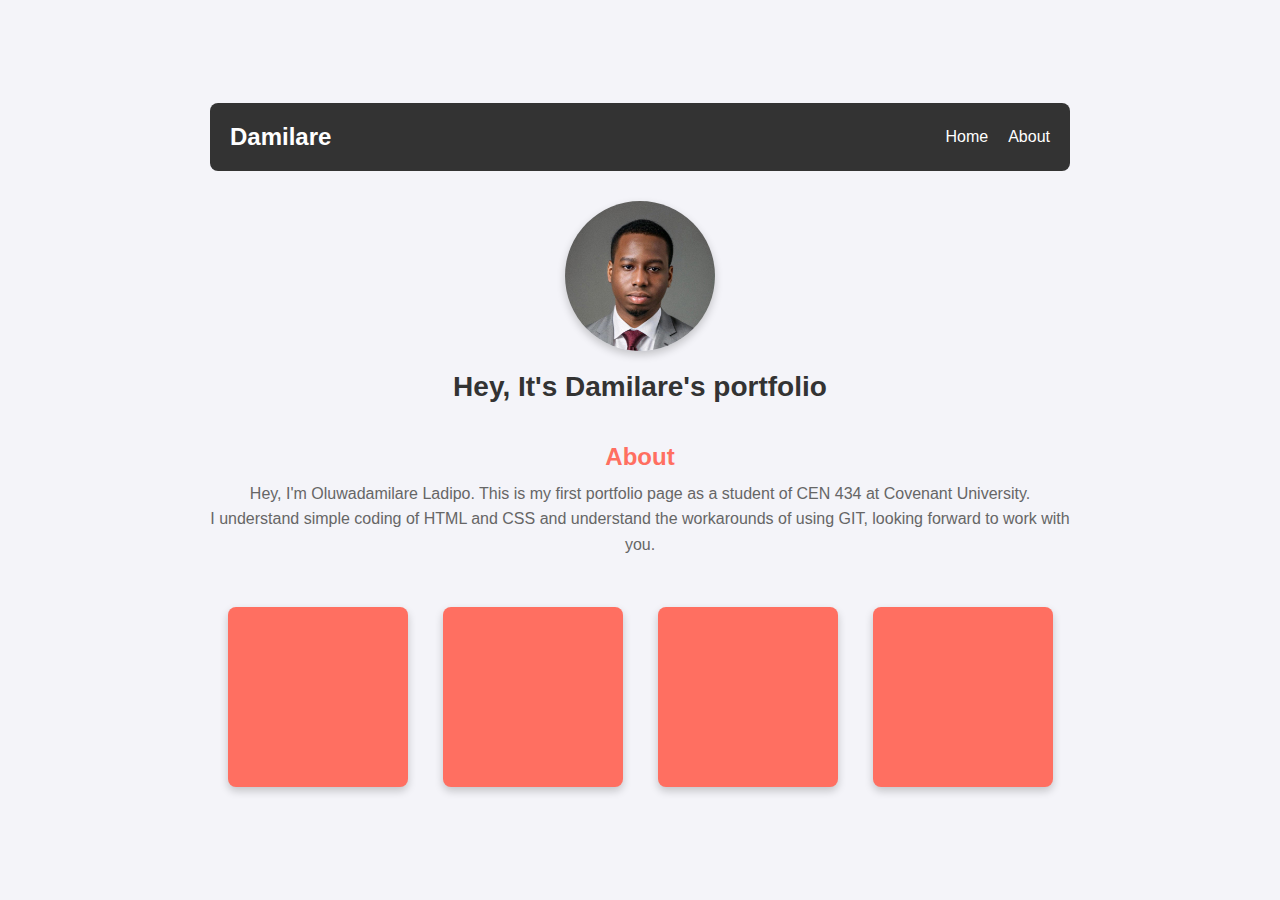
<file: Portfolio/index.html>
<!DOCTYPE html>
<html lang="en">
<head>
    <meta charset="UTF-8">
    <meta name="viewport" content="width=device-width, initial-scale=1.0">
    <title>My portfolio</title>
    <link rel="stylesheet" href="style.css">
</head>
<body>
    <div class="body">
        <div class="header-contain">
            <div class="header">Damilare</div>
            <div class="menu">
                <ul>
                    <li><a href="#home">Home</a></li>
                    <li><a href="#about">About</a></li>
                </ul>

            </div>
        </div>
        <div class="main">
            <div class="dis-pic-contain">
                <img src="./assets/img/profile.jpg" alt="Profile Photo" class="profile-photo">
            </div>
            <div class="title" id="home">
                Hey, It's Damilare's portfolio
            </div>
            <div class="about" id="about">
                <h1>About</h1>
                <p>
                    Hey, I'm Oluwadamilare Ladipo. This is my first portfolio page as a student of CEN 434 at Covenant University.<br>
                    I understand simple coding of HTML and CSS and understand the workarounds of using GIT, looking forward to work with you.
                </p>
            </div>
            <div class="products">
                <div></div>
                <div></div>
                <div></div>
                <div></div>
            </div>
        </div>
    </div>
</body>
</html>
</file>
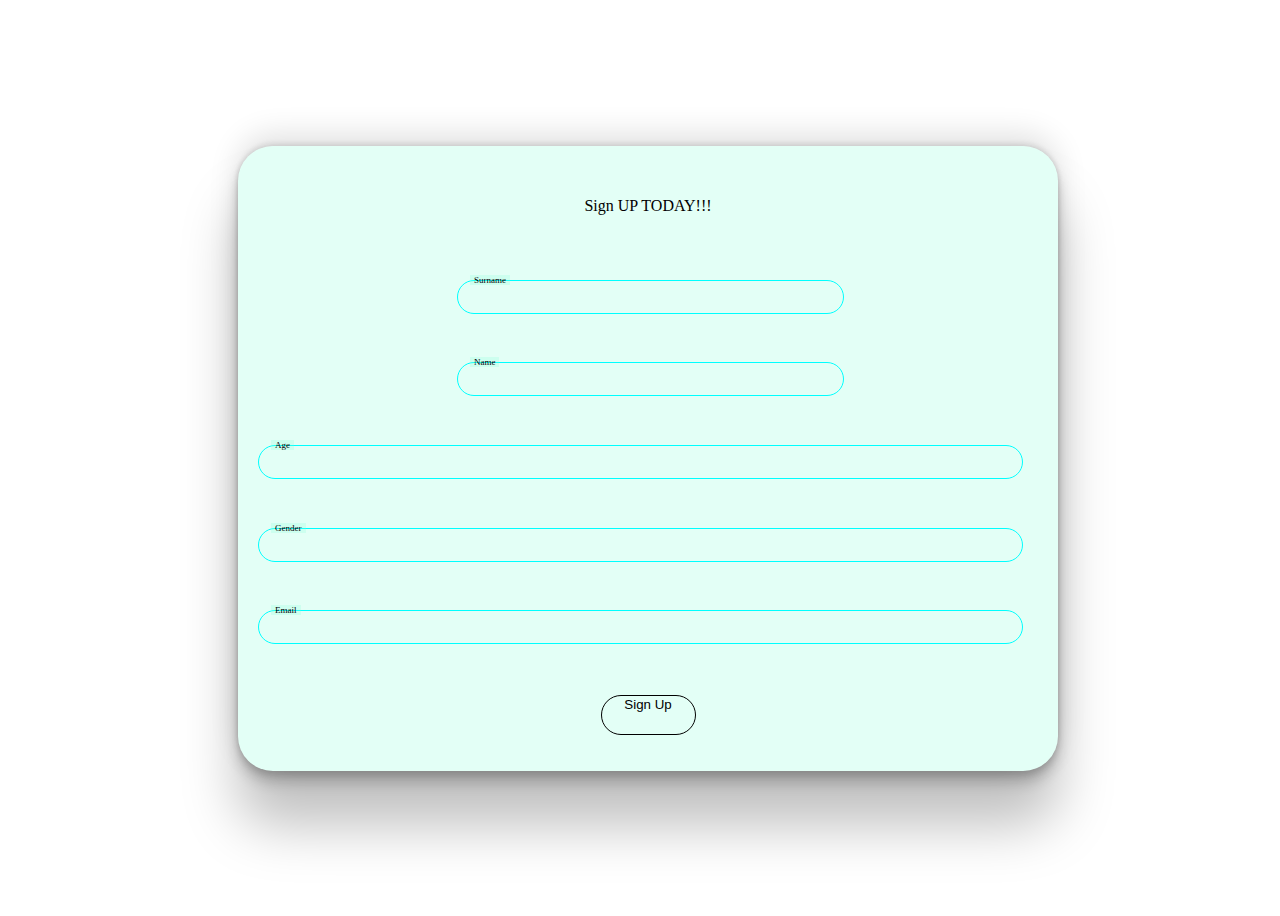
<file: Simple-Signup/index.html>
<!DOCTYPE html>
<html lang="en">
<head>
    <meta charset="UTF-8">
    <meta name="viewport" content="width=device-width, initial-scale=1.0">
    <title>Sign Up Page</title>
    <link rel="stylesheet" href="style.css">
</head>
<body>
    <div class="body">
        <div class="logn-contain">
            <p>Sign UP TODAY!!!</p>
            <div class="fields-contain" id="lstname-contain">
                <label for="lst-name-inp">Surname</label>
                <input type="text" name="lst-name-inp" id="lst-name-inp">
            </div>
            <div class="fields-contain" id="fstname-contain">
                <label for="fst-name-inp">Name</label>
                <input type="text" name="fst-name-inp" id="fst-name-inp">
            </div>
            <div class="fields-contain">
                <label for="age-inp">Age</label>
                <input type="number" name="age-inp" id="age-inp">
            </div>
            <div class="fields-contain">
                <label for="gender-inp">Gender</label>
                <input type="text" name="gender-inp" id="gender-inp">
            </div>
            <div class="fields-contain">
                <label for="email-inp">Email</label>
                <input type="text" name="email-inp" id="email-inp">
            </div>
            <button class="signup-btn">
                Sign Up
            </button>

        </div>
    </div>
</body>
</html>
</file>
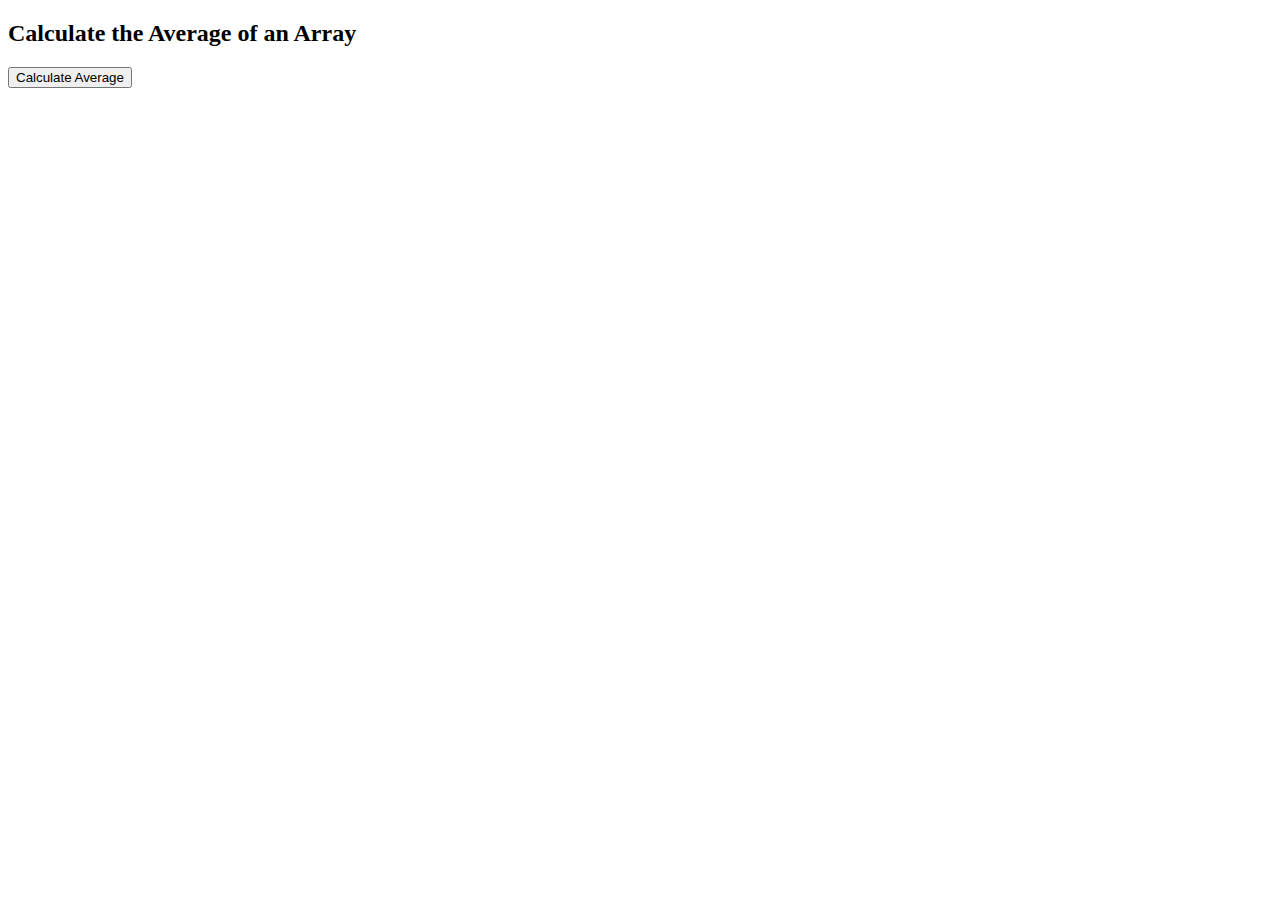
<file: Javascript-Classwork/2-number-average.html>
<!DOCTYPE html>
<html lang="en">
<head>
    <meta charset="UTF-8">
    <meta name="viewport" content="width=device-width, initial-scale=1.0">
    <title>Average Calculator</title>
</head>
<body>
    <h2>Calculate the Average of an Array</h2>
    
    <!-- Button to trigger the average calculation -->
    <button onclick="calculateAverage()">Calculate Average</button>
    
    <!-- Display the result here -->
    <p id="result"></p>

    <script>
        function calculateAverage() {
            // Define the array of numbers
            const a = [1, 2, 3, 4, 5, 6, 7, 8, 9, 10];

            // Calculate the sum of all numbers in the array
            const sum = a.reduce((acc, num) => acc + num, 0);

            // Calculate the average
            const average = sum / a.length;

            // Display the average in the paragraph element
            document.getElementById("result").innerText = `Average: ${average}`;
        }
    </script>
</body>
</html>
</file>
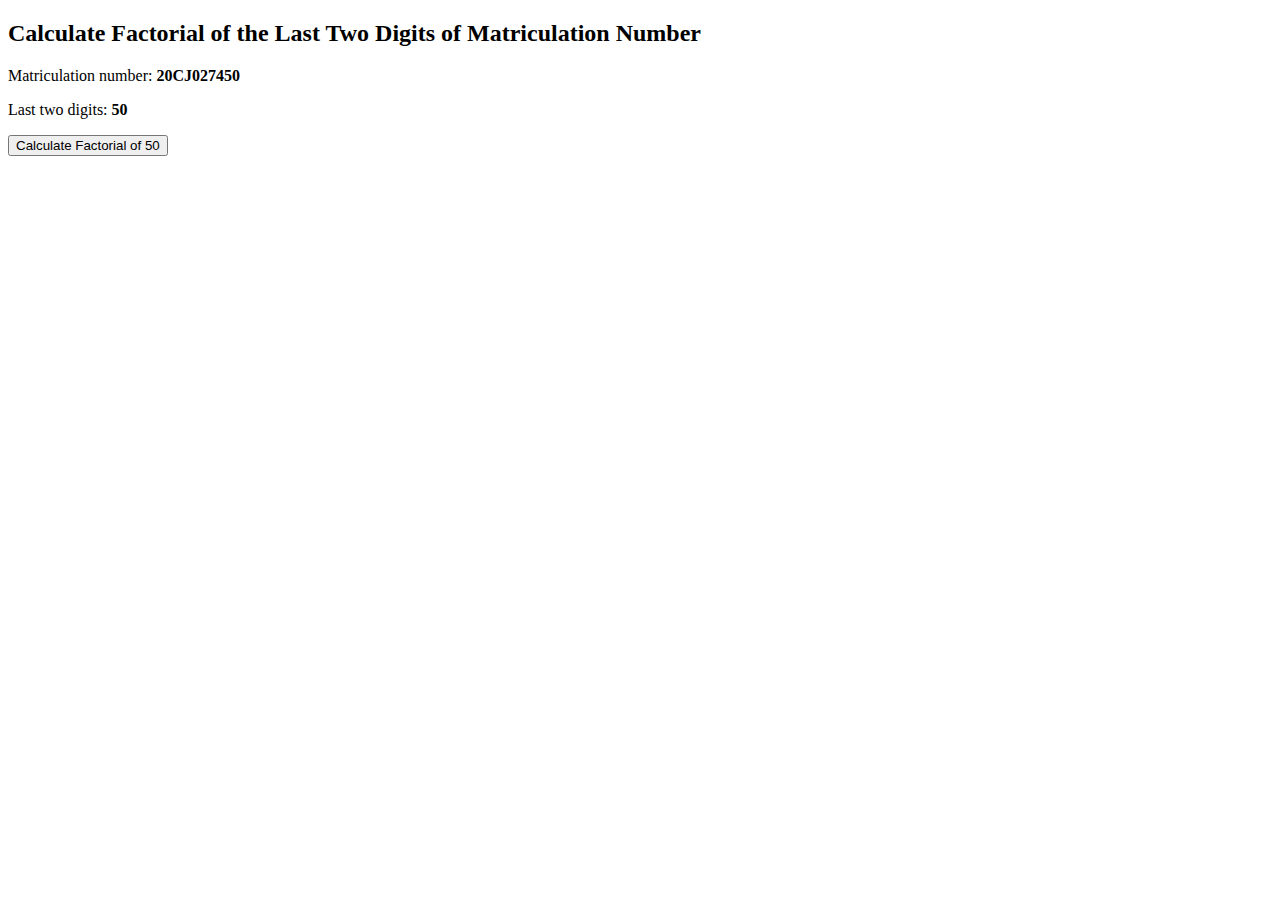
<file: Javascript-Classwork/Matric-number-factorial.html>
<!DOCTYPE html>
<html lang="en">
<head>
    <meta charset="UTF-8">
    <meta name="viewport" content="width=device-width, initial-scale=1.0">
    <title>Factorial of Last Two Digits</title>
</head>
<body>
    <h2>Calculate Factorial of the Last Two Digits of Matriculation Number</h2>
    
    <p>Matriculation number: <strong>20CJ027450</strong></p>
    <p>Last two digits: <strong>50</strong></p>
    
    <!-- Button to trigger the calculation -->
    <button onclick="calculateFactorial()">Calculate Factorial of 50</button>
    
    <!-- Display the result here -->
    <p id="result"></p>

    <script>
        function factorial(n) {
            if (n === 0 || n === 1) return 1;
            let result = 1;
            for (let i = 2; i <= n; i++) {
                result *= i;
            }
            return result;
        }

        function calculateFactorial() {
            const lastTwoDigits = 50;
            const factorialResult = factorial(lastTwoDigits);

            // Display the result
            document.getElementById("result").innerText = 
                `Factorial of ${lastTwoDigits} is: ${factorialResult}`;
        }
    </script>
</body>
</html>
</file>
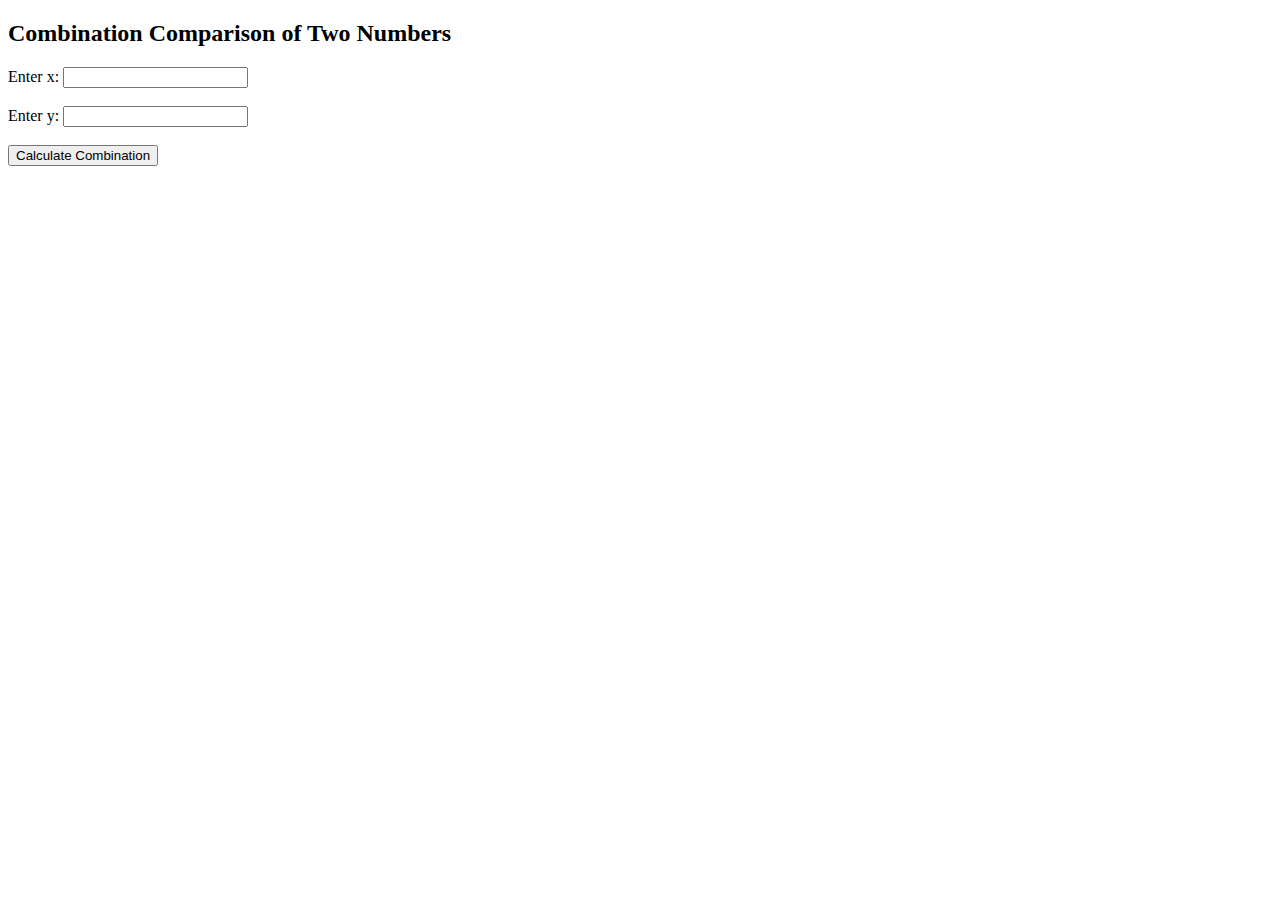
<file: Javascript-Classwork/XnY-combination.html>
<!DOCTYPE html>
<html lang="en">
<head>
    <meta charset="UTF-8">
    <meta name="viewport" content="width=device-width, initial-scale=1.0">
    <title>Combination Comparison</title>
</head>
<body>
    <h2>Combination Comparison of Two Numbers</h2>
    
    <label for="x">Enter x:</label>
    <input type="number" id="x" name="x">
    <br><br>
    
    <label for="y">Enter y:</label>
    <input type="number" id="y" name="y">
    <br><br>
    
    <button onclick="calculateCombination()">Calculate Combination</button>
    
    <p id="result"></p>

    <script>
        // Function to calculate factorial
        function factorial(n) {
            if (n === 0 || n === 1) return 1;
            let result = 1;
            for (let i = 2; i <= n; i++) {
                result *= i;
            }
            return result;
        }

        // Function to calculate nCr (combination)
        function combination(n, r) {
            if (r > n) return 0; // nCr is 0 if r > n
            return factorial(n) / (factorial(r) * factorial(n - r));
        }

        function calculateCombination() {
            // Get input values
            const x = parseInt(document.getElementById("x").value);
            const y = parseInt(document.getElementById("y").value);
            let result;

            // Apply conditions and calculate combinations
            if (x > y) {
                result = `${x} C ${y} = ${combination(x, y)}`;
            } else if (x === y) {
                result = `${x + 1} C ${y} = ${combination(x + 1, y)}`;
            } else {
                result = `${y} C ${x} = ${combination(y, x)}`;
            }

            // Display the result
            document.getElementById("result").innerText = `Result: ${result}`;
        }
    </script>
</body>
</html>
</file>
<file: Portfolio/style.css>
/* Global Styles */
* {
    margin: 0;
    padding: 0;
    box-sizing: border-box;
    font-family: Arial, sans-serif;
}

body {
    background-color: #f4f4f9;
    color: #333;
    display: flex;
    justify-content: center;
    align-items: center;
    min-height: 100vh;
}

.body {
    max-width: 900px;
    width: 100%;
    padding: 20px;
}

/* Header Section */
.header-contain {
    display: flex;
    justify-content: space-between;
    align-items: center;
    background-color: #333;
    color: #fff;
    padding: 20px;
    border-radius: 8px;
}

.header {
    font-size: 24px;
    font-weight: bold;
}

.menu ul {
    list-style: none;
    display: flex;
}

.menu ul li {
    margin-left: 20px;
}

.menu ul li a {
    text-decoration: none;
    color: #fff;
    font-size: 16px;
    transition: color 0.3s;
}

.menu ul li a:hover {
    color: #ff6f61;
}

/* Main Section */
.main {
    text-align: center;
    margin-top: 30px;
}

.dis-pic-contain {
    margin: 0 auto;
    width: 150px;
    height: 150px;
    border-radius: 50%;
    overflow: hidden;
    box-shadow: 0 4px 8px rgba(0, 0, 0, 0.2);
}

.profile-photo {
    width: 100%;
    height: auto;
}

.title {
    font-size: 28px;
    font-weight: bold;
    color: #333;
    margin-top: 20px;
}

/* About Section */
.about {
    margin-top: 40px;
}

.about h1 {
    font-size: 24px;
    color: #ff6f61;
}

.about p {
    font-size: 16px;
    line-height: 1.6;
    color: #666;
    margin-top: 10px;
}

/* Products Section */
.products {
    display: flex;
    flex-wrap: wrap;
    justify-content: space-around;
    margin-top: 40px;
}

.products div {
    width: 180px;
    height: 180px;
    background-color: #ff6f61;
    border-radius: 8px;
    box-shadow: 0 4px 8px rgba(0, 0, 0, 0.2);
    margin: 10px;
    transition: transform 0.3s;
}

.products div:hover {
    transform: translateY(-5px);
}
</file>
<file: Simple-Signup/style.css>
.body {
    display: flex;
    margin: 0 0 0 0;
    border: 0 0 0 0;
    width: 100vw;
    height: 100vh;
    justify-content: center;
    align-items: center;
}

.logn-contain {
    justify-self: center;
    display: grid;
    height: 65%;
    aspect-ratio: 4 / 3;
    padding: 20px 20px 20px 20px;
    background-color: rgba(127, 255, 212, 0.219);
    box-shadow: rgba(0, 0, 0, 0.25) 0px 54px 55px, rgba(0, 0, 0, 0.12) 0px -12px 30px, rgba(0, 0, 0, 0.12) 0px 4px 6px, rgba(0, 0, 0, 0.17) 0px 12px 13px, rgba(0, 0, 0, 0.09) 0px -3px 5px;
    border-radius: 35px;
    justify-items: center;
    align-items: center;
}

input {
    width: 95%;
    height: 30px;
    border-radius: 40px;
    border-color: aqua;
    background-color: transparent;
    border-style: solid;
    padding-left: 20px;
    border-width: 1px;
}
.fields-contain {
    width: 100%;
}
.signup-btn {
    display: inline-flex;
    align-content: center;
    justify-content: center;
    text-align: center;
    background-color: transparent;
    border-color: blue;
    border: 1px solid;
    border-radius: 30px;
    height: 40px;
    width: 95px;
    margin-top: 20px;
}
.signup-btn:hover {
    color: rgb(39, 39, 39);
}
#lstname-contain {
    width: 49%;
}
#fstname-contain {
    width: 49%;
}

label {
    position: relative;
    font-size: 9px;
    top: 7px;
    left: 13px;
    padding-left: 4px;
    padding-right: 4px;
    background-color: rgba(127, 255, 212, 0.219);
}
</file>
